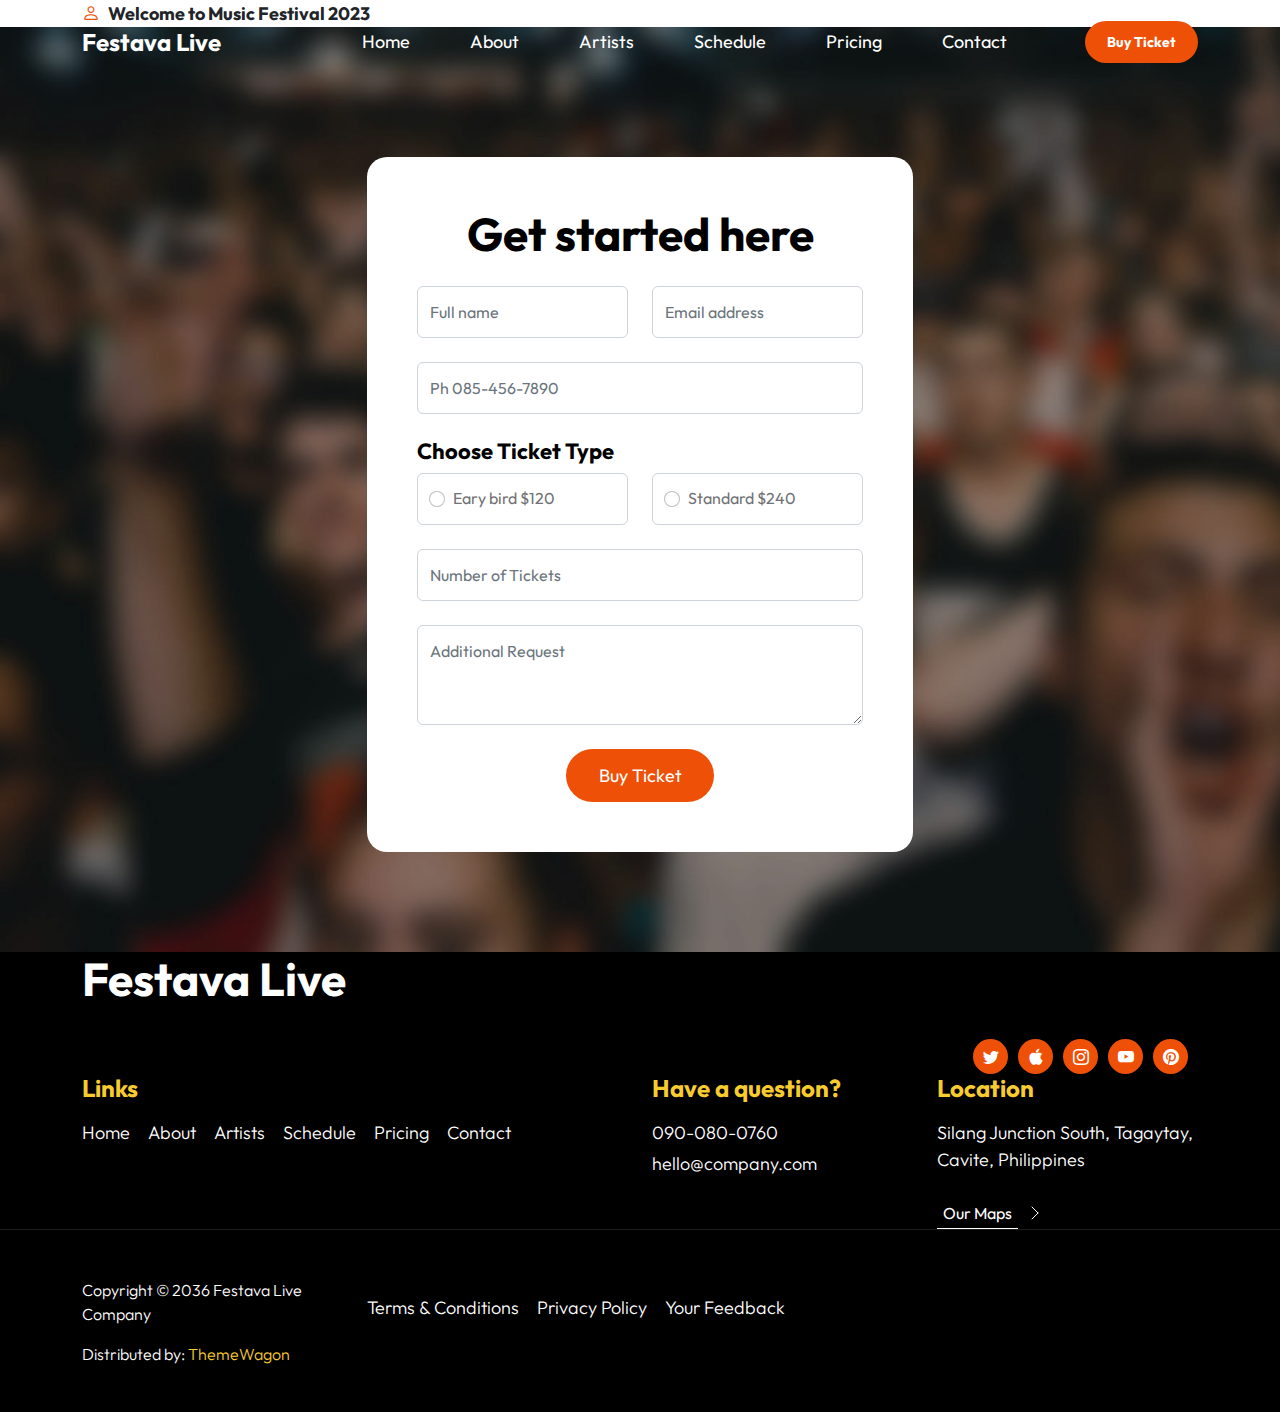
<file: betingelser.html>
<!doctype html>
<html lang="en">

<head>
    <meta charset="utf-8">
    <meta name="viewport" content="width=device-width, initial-scale=1">

    <meta name="description" content="">
    <meta name="author" content="">

    <title>Festava Live - Ticket HTML Form</title>

    <!-- CSS FILES -->
    <link rel="preconnect" href="https://fonts.googleapis.com">

    <link rel="preconnect" href="https://fonts.gstatic.com" crossorigin>

    <link href="https://fonts.googleapis.com/css2?family=Outfit:wght@100;200;400;700&display=swap" rel="stylesheet">

    <link href="css/bootstrap.min.css" rel="stylesheet">

    <link href="css/bootstrap-icons.css" rel="stylesheet">

    <link href="css/templatemo-festava-live.css" rel="stylesheet">
    <!--

TemplateMo 583 Festava Live

https://templatemo.com/tm-583-festava-live

-->

</head>

<body>

    <main>

        <header class="site-header">
            <div class="container">
                <div class="row">

                    <div class="col-lg-12 col-12 d-flex flex-wrap">
                        <p class="d-flex me-4 mb-0">
                            <i class="bi-person custom-icon me-2"></i>
                            <strong class="text-dark">Welcome to Music Festival 2023</strong>
                        </p>
                    </div>

                </div>
            </div>
        </header>


        <nav class="navbar navbar-expand-lg">
            <div class="container">
                <a class="navbar-brand" href="index.html">
                    Festava Live
                </a>

                <a href="ticket.html" class="btn custom-btn d-lg-none ms-auto me-4">Buy Ticket</a>

                <button class="navbar-toggler" type="button" data-bs-toggle="collapse" data-bs-target="#navbarNav"
                    aria-controls="navbarNav" aria-expanded="false" aria-label="Toggle navigation">
                    <span class="navbar-toggler-icon"></span>
                </button>

                <div class="collapse navbar-collapse" id="navbarNav">
                    <ul class="navbar-nav align-items-lg-center ms-auto me-lg-5">
                        <li class="nav-item">
                            <a class="nav-link click-scroll" href="index.html#section_1">Home</a>
                        </li>

                        <li class="nav-item">
                            <a class="nav-link click-scroll" href="index.html#section_2">About</a>
                        </li>

                        <li class="nav-item">
                            <a class="nav-link click-scroll" href="index.html#section_3">Artists</a>
                        </li>

                        <li class="nav-item">
                            <a class="nav-link click-scroll" href="index.html#section_4">Schedule</a>
                        </li>

                        <li class="nav-item">
                            <a class="nav-link click-scroll" href="index.html#section_5">Pricing</a>
                        </li>

                        <li class="nav-item">
                            <a class="nav-link click-scroll" href="index.html#section_6">Contact</a>
                        </li>
                    </ul>

                    <a href="ticket.html" class="btn custom-btn d-lg-block d-none">Buy Ticket</a>
                </div>
            </div>
        </nav>


        <section class="ticket-section section-padding">
            <div class="section-overlay"></div>

            <div class="container">
                <div class="row">

                    <div class="col-lg-6 col-10 mx-auto">
                        <form class="custom-form ticket-form mb-5 mb-lg-0" action="#" method="post" role="form">
                            <h2 class="text-center mb-4">Get started here</h2>

                            <div class="ticket-form-body">
                                <div class="row">
                                    <div class="col-lg-6 col-md-6 col-12">
                                        <input type="text" name="ticket-form-name" id="ticket-form-name"
                                            class="form-control" placeholder="Full name" required>
                                    </div>

                                    <div class="col-lg-6 col-md-6 col-12">
                                        <input type="email" name="ticket-form-email" id="ticket-form-email"
                                            pattern="[^ @]*@[^ @]*" class="form-control" placeholder="Email address"
                                            required>
                                    </div>
                                </div>

                                <input type="tel" class="form-control" name="ticket-form-phone"
                                    placeholder="Ph 085-456-7890" pattern="[0-9]{3}-[0-9]{3}-[0-9]{4}" required="">

                                <h6>Choose Ticket Type</h6>

                                <div class="row">
                                    <div class="col-lg-6 col-md-6 col-12">
                                        <div class="form-check form-control">
                                            <input class="form-check-input" type="radio" name="TicketForm"
                                                id="flexRadioDefault1">
                                            <label class="form-check-label" for="flexRadioDefault1">
                                                Eary bird $120
                                            </label>
                                        </div>
                                    </div>

                                    <div class="col-lg-6 col-md-6 col-12">
                                        <div class="form-check form-check-radio form-control">
                                            <input class="form-check-input" type="radio" name="TicketForm"
                                                id="flexRadioDefault2">
                                            <label class="form-check-label" for="flexRadioDefault2">
                                                Standard $240
                                            </label>
                                        </div>
                                    </div>
                                </div>

                                <input type="number" name="ticket-form-number" id="ticket-form-number"
                                    class="form-control" placeholder="Number of Tickets" required>

                                <textarea name="ticket-form-message" rows="3" class="form-control"
                                    id="ticket-form-message" placeholder="Additional Request"></textarea>

                                <div class="col-lg-4 col-md-10 col-8 mx-auto">
                                    <button type="submit" class="form-control">Buy Ticket</button>
                                </div>
                            </div>
                        </form>
                    </div>
                </div>
        </section>
    </main>


    <footer class="site-footer">
        <div class="site-footer-top">
            <div class="container">
                <div class="row">

                    <div class="col-lg-6 col-12">
                        <h2 class="text-white mb-lg-0">Festava Live</h2>
                    </div>

                    <div class="col-lg-6 col-12 d-flex justify-content-lg-end align-items-center">
                        <ul class="social-icon d-flex justify-content-lg-end">
                            <li class="social-icon-item">
                                <a href="#" class="social-icon-link">
                                    <span class="bi-twitter"></span>
                                </a>
                            </li>

                            <li class="social-icon-item">
                                <a href="#" class="social-icon-link">
                                    <span class="bi-apple"></span>
                                </a>
                            </li>

                            <li class="social-icon-item">
                                <a href="#" class="social-icon-link">
                                    <span class="bi-instagram"></span>
                                </a>
                            </li>

                            <li class="social-icon-item">
                                <a href="#" class="social-icon-link">
                                    <span class="bi-youtube"></span>
                                </a>
                            </li>

                            <li class="social-icon-item">
                                <a href="#" class="social-icon-link">
                                    <span class="bi-pinterest"></span>
                                </a>
                            </li>
                        </ul>
                    </div>
                </div>
            </div>
        </div>

        <div class="container">
            <div class="row">

                <div class="col-lg-6 col-12 mb-4 pb-2">
                    <h5 class="site-footer-title mb-3">Links</h5>

                    <ul class="site-footer-links">
                        <li class="site-footer-link-item">
                            <a href="#" class="site-footer-link">Home</a>
                        </li>

                        <li class="site-footer-link-item">
                            <a href="#" class="site-footer-link">About</a>
                        </li>

                        <li class="site-footer-link-item">
                            <a href="#" class="site-footer-link">Artists</a>
                        </li>

                        <li class="site-footer-link-item">
                            <a href="#" class="site-footer-link">Schedule</a>
                        </li>

                        <li class="site-footer-link-item">
                            <a href="#" class="site-footer-link">Pricing</a>
                        </li>

                        <li class="site-footer-link-item">
                            <a href="#" class="site-footer-link">Contact</a>
                        </li>
                    </ul>
                </div>

                <div class="col-lg-3 col-md-6 col-12 mb-4 mb-lg-0">
                    <h5 class="site-footer-title mb-3">Have a question?</h5>

                    <p class="text-white d-flex mb-1">
                        <a href="tel: 090-080-0760" class="site-footer-link">
                            090-080-0760
                        </a>
                    </p>

                    <p class="text-white d-flex">
                        <a href="mailto:hello@company.com" class="site-footer-link">
                            hello@company.com
                        </a>
                    </p>
                </div>

                <div class="col-lg-3 col-md-6 col-11 mb-4 mb-lg-0 mb-md-0">
                    <h5 class="site-footer-title mb-3">Location</h5>

                    <p class="text-white d-flex mt-3 mb-2">
                        Silang Junction South, Tagaytay, Cavite, Philippines</p>

                    <a class="link-fx-1 color-contrast-higher mt-3" href="#">
                        <span>Our Maps</span>
                        <svg class="icon" viewBox="0 0 32 32" aria-hidden="true">
                            <g fill="none" stroke="currentColor" stroke-linecap="round" stroke-linejoin="round">
                                <circle cx="16" cy="16" r="15.5"></circle>
                                <line x1="10" y1="18" x2="16" y2="12"></line>
                                <line x1="16" y1="12" x2="22" y2="18"></line>
                            </g>
                        </svg>
                    </a>
                </div>
            </div>
        </div>

        <div class="site-footer-bottom">
            <div class="container">
                <div class="row">

                    <div class="col-lg-3 col-12 mt-5">
                        <p class="copyright-text">Copyright © 2036 Festava Live Company</p>
                        <p class="copyright-text">Distributed by: <a href="https://themewagon.com">ThemeWagon</a></p>
                    </div>

                    <div class="col-lg-8 col-12 mt-lg-5">
                        <ul class="site-footer-links">
                            <li class="site-footer-link-item">
                                <a href="#" class="site-footer-link">Terms &amp; Conditions</a>
                            </li>

                            <li class="site-footer-link-item">
                                <a href="#" class="site-footer-link">Privacy Policy</a>
                            </li>

                            <li class="site-footer-link-item">
                                <a href="#" class="site-footer-link">Your Feedback</a>
                            </li>
                        </ul>
                    </div>
                </div>
            </div>
        </div>
    </footer>

    <!--

T e m p l a t e M o

-->
    <!-- JAVASCRIPT FILES -->
    <script src="js/jquery.min.js"></script>
    <script src="js/bootstrap.min.js"></script>
    <script src="js/jquery.sticky.js"></script>
    <script src="js/custom.js"></script>

</body>

</html>
</file>
<file: css/templatemo-festava-live.css>
/*---------------------------------------
  CUSTOM PROPERTIES ( VARIABLES )             
-----------------------------------------*/
:root {
  --white-color:                  #ffffff;
  --primary-color:                #F8CB2E;
  --secondary-color:              #EE5007;
  --section-bg-color:             #f0f8ff;
  --custom-btn-bg-color:          #EE5007;
  --custom-btn-bg-hover-color:    #c01f27;
  --dark-color:                   #000000;
  --p-color:                      #717275;
  --border-color:                 #7fffd4;
  --link-hover-color:             #B22727;

  --body-font-family:             'Outfit', sans-serif;

  --h1-font-size:                 74px;
  --h2-font-size:                 46px;
  --h3-font-size:                 32px;
  --h4-font-size:                 28px;
  --h5-font-size:                 24px;
  --h6-font-size:                 22px;
  --p-font-size:                  18px;
  --btn-font-size:                14px;
  --copyright-font-size:          16px;

  --border-radius-large:          100px;
  --border-radius-medium:         20px;
  --border-radius-small:          10px;

  --font-weight-light:            300;
  --font-weight-normal:           400;
  --font-weight-bold:             700;
}

body {
  background-color: var(--white-color);
  font-family: var(--body-font-family); 
}


/*---------------------------------------
  TYPOGRAPHY               
-----------------------------------------*/

h2,
h3,
h4,
h5,
h6 {
  color: var(--dark-color);
}

h1,
h2,
h3,
h4,
h5,
h6 {
  font-weight: var(--font-weight-bold);
}

h1 {
  font-size: var(--h1-font-size);
}

h2 {
  font-size: var(--h2-font-size);
}

h3 {
  font-size: var(--h3-font-size);
}

h4 {
  font-size: var(--h4-font-size);
}

h5 {
  font-size: var(--h5-font-size);
}

h6 {
  font-size: var(--h6-font-size);
}

p {
  color: var(--p-color);
  font-size: var(--p-font-size);
  font-weight: var(--font-weight-light);
}

ul li {
  color: var(--p-color);
  font-size: var(--p-font-size);
  font-weight: var(--font-weight-light);
}

a, 
button {
  touch-action: manipulation;
  transition: all 0.3s;
}

a {
  display: inline-block;
  color: var(--primary-color);
  text-decoration: none;
}

a:hover {
  color: var(--link-hover-color);
}

b,
strong {
  font-weight: var(--font-weight-bold);
}

.link-fx-1 {
  color: var(--white-color);
  position: relative;
  display: inline-flex;
  align-items: center;
  height: 32px;
  padding: 0 6px;
  text-decoration: none;
  -webkit-font-smoothing: antialiased;
  -moz-osx-font-smoothing: grayscale;
}

.link-fx-1:hover {
  color: var(--link-hover-color);
}

.link-fx-1:hover::before {
  transform: translateX(17px) scaleX(0);
  transition: transform .2s;
}

.link-fx-1:hover .icon circle {
  stroke-dashoffset: 200;
  transition: stroke-dashoffset .2s .1s;
}

.link-fx-1:hover .icon line {
  transform: rotate(-180deg);
}

.link-fx-1:hover .icon line:last-child {
  transform: rotate(180deg);
}

.link-fx-1::before {
  content: "";
  position: absolute;
  bottom: 0;
  left: 0;
  width: 100%;
  height: 1px;
  background-color: currentColor;
  transform-origin: right center;
  transition: transform .2s .1s;
}

.link-fx-1 .icon {
  position: absolute;
  right: 0;
  bottom: 0;
  transform: translateX(100%) rotate(90deg);
  font-size: 32px;
}

.icon {
  --size: 1em;
  height: var(--size);
  width: var(--size);
  display: inline-block;
  color: inherit;
  fill: currentColor;
  line-height: 1;
  flex-shrink: 0;
  max-width: initial;
}

.link-fx-1 .icon circle {
  stroke-dasharray: 100;
  stroke-dashoffset: 100;
  transition: stroke-dashoffset .2s;
}

.link-fx-1 .icon line {
  transition: transform .4s;
  transform-origin: 13px 15px;
}

.link-fx-1 .icon line:last-child {
  transform-origin: 19px 15px;
}


/*---------------------------------------
  SECTION               
-----------------------------------------*/
.section-padding {
  padding-top: 100px;
  padding-bottom: 100px;
}

.section-bg {
  background-color: var(--section-bg-color);
}

.section-overlay {
  background-color: var(--dark-color);
  position: absolute;
  top: 0;
  left: 0;
  pointer-events: none;
  width: 100%;
  height: 100%;
  opacity: 0.35;
}

.section-overlay + .container {
  position: relative;
}

.tab-content {
  background-color: var(--white-color);
  border-radius: var(--border-radius-medium);
  padding: 45px;
}

.nav-tabs {
  background-color: var(--section-bg-color);
  border-radius: var(--border-radius-large);
  border-bottom: 0;
  padding: 15px;
}

.nav-tabs .nav-link {
  border-radius: var(--border-radius-large);
  border: 0;
  padding: 15px 25px;
  transition: all 0.3s;
}

.nav-tabs .nav-link:first-child {
  margin-right: 15px;
}

.nav-tabs .nav-item.show .nav-link, 
.nav-tabs .nav-link.active,
.nav-tabs .nav-link:focus, 
.nav-tabs .nav-link:hover {
  background: var(--white-color);
  box-shadow: 0 1rem 3rem rgba(0,0,0,.175);
  color: var(--primary-color);
}

.nav-tabs h5 {
  color: var(--p-color); 
  margin-bottom: 0;
}

.nav-tabs .nav-link.active h5,
.nav-tabs .nav-link:focus h5, 
.nav-tabs .nav-link:hover h5 {
  color: var(--primary-color);
}


/*---------------------------------------
  CUSTOM ICON COLOR               
-----------------------------------------*/
.custom-icon {
  color: var(--secondary-color);
}


/*---------------------------------------
  CUSTOM BUTTON               
-----------------------------------------*/
.custom-btn {
  background: var(--custom-btn-bg-color);
  border: 2px solid transparent;
  border-radius: var(--border-radius-large);
  color: var(--white-color);
  font-size: var(--btn-font-size);
  font-weight: var(--font-weight-bold);
  line-height: normal;
  transition: all 0.3s;
  padding: 10px 20px;
}

.custom-btn:hover {
  background: var(--custom-btn-bg-hover-color);
  color: var(--white-color);
}

.custom-border-btn {
  background: transparent;
  border: 2px solid var(--custom-btn-bg-color);
  color: var(--custom-btn-bg-color);
}

.navbar-expand-lg .navbar-nav .nav-link.custom-btn:hover,
.custom-border-btn:hover {
  background: var(--custom-btn-bg-hover-color);
  border-color: transparent;
  color: var(--white-color);
}

.custom-btn-bg-white {
  border-color: var(--white-color);
  color: var(--white-color);
}


/*---------------------------------------
  Splash              
-----------------------------------------*/
.splash-wrap {
  height: 100%;
  width: 100%;
  background-image: url("./images/splash-img.JPG");
}

.custom-video {
  position: absolute;
  top: 0;
  left: 0;
  object-fit: cover;
  width: 100%;
  height: 100%;
}


/*---------------------------------------
  SITE HEADER              
-----------------------------------------*/
.site-header {

}


/*---------------------------------------
  NAVIGATION              
-----------------------------------------*/
.sticky-wrapper {
  position: absolute;
  top: 0;
  right: 0;
  left: 0;
}

.sticky-wrapper.is-sticky .navbar {
  background-color: var(--dark-color);
}

.navbar {
  background: transparent;
  z-index: 9;
}

.navbar-brand,
.navbar-brand:hover {
  color: var(--white-color);
  font-size: var(--h5-font-size);
  font-weight: var(--font-weight-bold);
}

.navbar-expand-lg .navbar-nav .nav-link {
  border-radius: var(--border-radius-large);
  margin: 10px;
  padding: 10px 20px;
}

.navbar-nav .nav-link {
  display: inline-block;
  color: var(--white-color);
  font-size: var(--p-font-size);
  font-weight: var(--font-weight-normal);
  position: relative;
  padding-top: 15px;
  padding-bottom: 15px;
}

.navbar-nav .nav-link.active, 
.navbar-nav .nav-link:hover {
  color: var(--secondary-color);
}

.navbar-toggler {
  border: 0;
  padding: 0;
  cursor: pointer;
  margin: 0;
  width: 30px;
  height: 35px;
  outline: none;
}

.navbar-toggler:focus {
  outline: none;
  box-shadow: none;
}

.navbar-toggler[aria-expanded="true"] .navbar-toggler-icon {
  background: transparent;
}

.navbar-toggler[aria-expanded="true"] .navbar-toggler-icon:before,
.navbar-toggler[aria-expanded="true"] .navbar-toggler-icon:after {
  transition: top 300ms 50ms ease, -webkit-transform 300ms 350ms ease;
  transition: top 300ms 50ms ease, transform 300ms 350ms ease;
  transition: top 300ms 50ms ease, transform 300ms 350ms ease, -webkit-transform 300ms 350ms ease;
  top: 0;
}

.navbar-toggler[aria-expanded="true"] .navbar-toggler-icon:before {
  transform: rotate(45deg);
}

.navbar-toggler[aria-expanded="true"] .navbar-toggler-icon:after {
  transform: rotate(-45deg);
}

.navbar-toggler .navbar-toggler-icon {
  background: var(--white-color);
  transition: background 10ms 300ms ease;
  display: block;
  width: 30px;
  height: 2px;
  position: relative;
}

.navbar-toggler .navbar-toggler-icon:before,
.navbar-toggler .navbar-toggler-icon:after {
  transition: top 300ms 350ms ease, -webkit-transform 300ms 50ms ease;
  transition: top 300ms 350ms ease, transform 300ms 50ms ease;
  transition: top 300ms 350ms ease, transform 300ms 50ms ease, -webkit-transform 300ms 50ms ease;
  position: absolute;
  right: 0;
  left: 0;
  background: var(--white-color);
  width: 30px;
  height: 2px;
  content: '';
}

.navbar-toggler .navbar-toggler-icon::before {
  top: -8px;
}

.navbar-toggler .navbar-toggler-icon::after {
  top: 8px;
}


/*---------------------------------------
  HERO        
-----------------------------------------*/
.hero-section {
  position: relative;
  overflow: hidden;
  padding-top: 100px;
  height: calc(100vh);
}

.text-change-anime {
  overflow: hidden;
  position: relative;
  height: 1em;
}

.text-change-anime::after {
  content: "KULTUR";
  position: absolute;
  left: 0;
  right: 0;
  animation: cycleText 18s infinite;
}

@keyframes cycleText {
  0%, 20% {
    content: "KULTUR";
  }
  20%, 40% {
    content: "EVENTS";
  }
  40%, 60% {
    content: "FÆLLESKAB";
  }
  60%, 80% {
    content: "KUNST";
  }
  80%, 100% {
    content: "VÆKSTLAG";
  }
}


.hero-section small {
  color: var(--white-color);
  text-transform: uppercase;
}

.hero-section .section-overlay {
  z-index: 2;
  opacity: 1;
  background-image: url("../images/splash-img.JPG");
  background-repeat: no-repeat;
  background-size: cover;
  background-position: center;
  background-attachment: fixed;
  background-color: var(--dark-color);
  filter: contrast(66%) blur(3px); 
}

.hero-section .container {
  position: relative;
  z-index: 2;
  height: 100%;
  padding-bottom: 50px;
}

.hero-section .container .row {
  height: 33%;
  width: 100%;
}


/*---------------------------------------
  ABOUT              
-----------------------------------------*/
.about-section {
  background-image: url('../images/edward-unsplash-blur.jpg');
  background-color: #704010;
  background-repeat: no-repeat;
  background-size: cover;
  position: relative;
}

.about-image {
  border-radius: var(--border-radius-medium);
  display: block;
}

.about-text-wrap {
  position: relative;
}

.about-text-icon {
  background: var(--primary-color);
  border-radius: 100%;
  font-size: var(--h3-font-size);
  width: 70px;
  height: 70px;
  line-height: 70px;
  text-align: center;
}

.about-text-info {
  backdrop-filter: blur(5px) saturate(180%);
  -webkit-backdrop-filter: blur(5px) saturate(180%);
  background-color: rgba(255, 255, 255, 0.75);
  border-radius: var(--border-radius-medium);
  border: 1px solid rgba(209, 213, 219, 0.3);
  position: absolute;
  bottom: 0;
  right: 0;
  left: 0;
  margin: 20px;
  padding: 35px;
}


/*---------------------------------------
  TICKET               
-----------------------------------------*/
.ticket-section {
  background-image: url('../images/nicholas-green-unsplash-blur.jpg');
  background-repeat: no-repeat;
  background-size: cover;
  position: relative;
  padding-top: 130px;
}

.ticket-form {
  background: var(--white-color);
  border-radius: var(--border-radius-medium);
  padding: 50px;
}

.ticket-form .form-check {
  position: relative;
  min-height: 52px;
  padding-left: 35px;
}

.ticket-form .form-check .form-check-label {
  display: block;
  position: absolute;
  top: 50%;
  left: 50%;
  transform: translate(-50%, -50%);
  margin-top: 12px;
  margin-left: 35px;
  width: 100%;
  height: 100%;
}


/*---------------------------------------
  ARTISTS              
-----------------------------------------*/


#section_4{
  max-width: 50%;
  margin: auto;
}
.artists-thumb {
  position: relative;
  overflow: hidden;
}

.artists-image {
  border-radius: var(--border-radius-medium);
  display: block;
  width: 100%;
}

.artists-hover p strong {
  color: var(--white-color);
  display: inline-block;
  min-width: 180px;
  margin-right: 20px;
}

.artists-hover p a {
  color: var(--secondary-color);
}

.artists-hover p a:hover {
  color: var(--white-color);
}

.artists-hover hr {
  margin: 1.5rem 0;
}


/*---------------------------------------
  SCHEDULE              
-----------------------------------------*/
.schedule-section {
  background-image: url('../images/nainoa-shizuru-unsplash-blur.jpg');
  background-color: #242424;
  background-repeat: no-repeat;
  background-position: center;
  background-size: cover;
}
.table-responsive {
	filter: drop-shadow(2px 2px 4px #606060);
}

.schedule-table {
  border-radius: var(--border-radius-medium);
  position: relative;
  overflow: hidden;
}

.schedule-table .bg-warning {
  background: #f0a5a5 !important;
}

.schedule-table thead th {
  background-color: var(--secondary-color);
}

.schedule-table th,
.schedule-table tr,
.schedule-table td {
  border-bottom-color: #363a3e;
  padding: 30px;
}

.schedule-table tr:last-child th,
.schedule-table tr:last-child td {
  border-bottom-color: transparent;
}

.schedule-table thead th {
  border-right: 1px solid #c7460a;
  border-bottom-color: transparent;
}

.schedule-table th + td {
  border-bottom: 0;
}

.schedule-table thead th:last-child {
  border-right-color: transparent;
}

.schedule-table .pop-background-image {
  background-image: url('../images/artists/joecalih-UmTZqmMvQcw-unsplash.jpg');
}

.schedule-table .rock-background-image {
  background-image: url('../images/artists/abstral-official-bdlMO9z5yco-unsplash.jpg');
}

.schedule-table .country-background-image {
  background-image: url('../images/artists/soundtrap-rAT6FJ6wltE-unsplash.jpg');
}

.table-background-image-wrap {
  background-repeat: no-repeat;
  background-position: center;
  background-size: cover;
  box-shadow: none;
  position: relative;
}

.schedule-table h3,
.schedule-table p {
  color: var(--white-color);
  position: relative;
  z-index: 2;
}


/*---------------------------------------
  PRICING              
-----------------------------------------*/
.pricing-thumb {
  border: 5px dotted var(--dark-color);
  border-radius: var(--border-radius-medium);
  position: relative;
  padding: 50px;
}

.pricing-thumb h3 small {
  display: inline-block;
  font-size: var(--p-font-size);
  margin-right: 15px;
}

.pricing-list {
  column-count: 2;
  padding-left: 20px;
}

.pricing-list-item {
  line-height: normal;
  margin-right: 10px;
  margin-bottom: 10px;
}

.pricing-tag {
  background-color: var(--secondary-color);
  border-radius: var(--border-radius-large);
  color: var(--white-color);
  font-weight: var(--font-weight-bold);
  text-align: center;
  display: flex;
  flex-direction: column;
  justify-content: center;
  align-items: center;
  width: 120px;
  height: 120px;
  position: absolute;
  top: 0;
  right: 0;
  margin: 20px;
}

.pricing-tag span {
  font-size: 180%;
  line-height: normal;
}

.pricing-thumb .link-fx-1 {
  color: var(--primary-color);
}

.pricing-thumb .link-fx-1:hover {
  color: var(--link-hover-color);
}


/*---------------------------------------
  CONTACT               
-----------------------------------------*/
.google-map {
  border-radius: var(--border-radius-medium);
}


/*---------------------------------------
  CUSTOM FORM               
-----------------------------------------*/
.custom-form .form-control {
  color: var(--p-color);
  margin-bottom: 24px;
  padding-top: 13px;
  padding-bottom: 13px;
  outline: none;
}

.custom-form button[type="submit"] {
  background: var(--custom-btn-bg-color);
  border: none;
  border-radius: var(--border-radius-large);
  color: var(--white-color);
  font-size: var(--p-font-size);
  font-weight: var(--font-weight-medium);
  transition: all 0.3s;
  margin-bottom: 0;
}

.custom-form button[type="submit"]:hover,
.custom-form button[type="submit"]:focus {
  background: var(--custom-btn-bg-hover-color);
  border-color: transparent;
}


/*---------------------------------------
  SITE FOOTER              
-----------------------------------------*/
.site-footer {
  background-color: var(--dark-color);
  position: relative;
  overflow: hidden;
  padding-bottom: 30px;
}



.site-footer-bottom {
  border-top: 1px solid #1f1c1c;
}

.site-footer-title {
  color: var(--primary-color); 
}

.site-footer-link,
.copyright-text {
  color: var(--white-color);
}

.site-footer-links {
  padding-left: 0;
  margin-top: 1em;
}

.site-footer-link-item {
  list-style: none;
  display: inline-block;
  margin-right: 15px;
}

.copyright-text {
  font-size: var(--copyright-font-size);
}


/*---------------------------------------
  SOCIAL ICON               
-----------------------------------------*/
.social-icon {
  margin: 0;
  padding: 0;
  padding-top: 16%;
}

.social-icon-item {
  list-style: none;
  display: inline-block;
  vertical-align: top;
}

.social-icon-link {
  background: var(--secondary-color);
  border-radius: var(--border-radius-large);
  color: var(--white-color);
  font-size: var(--copyright-font-size);
  display: block;
  margin-right: 10px;
  text-align: center;
  width: 35px;
  height: 35px;
  line-height: 36px;
  transition: background 0.2s, color 0.2s;
}

.social-icon-link:hover {
  background: var(--primary-color);
  color: var(--white-color);
}

.social-icon-link span {
  display: block;
}

.social-icon-link span:hover::before{
  animation: spinAround 2s linear infinite;
}

@keyframes spinAround {
  from {
    transform: rotate(0deg)
  }
  to {
    transform: rotate(360deg);
  }
}


/*---------------------------------------
  RESPONSIVE STYLES               
-----------------------------------------*/
@media screen and (max-width: 991px) {
  h1 {
    font-size: 62px;
  }

  h2 {
    font-size: 36px;
  }




  h3 {
    font-size: 32px;
  }

  h4 {
    font-size: 28px;
  }

  h5 {
    font-size: 20px;
  }

  h6 {
    font-size: 18px;
  }

  .section-padding {
    padding-top: 50px;
    padding-bottom: 50px;
  }
  
  .navbar {
    background-color: var(--dark-color);
  }

  .navbar-expand-lg .navbar-nav {
    padding-bottom: 30px;
  }

  .navbar-expand-lg .navbar-nav .nav-link {
    padding: 0;
  }

  .hero-section {
    padding-top: 150px;
  }

  .pricing-thumb {
    padding: 35px;
  }

  .schedule-table h3 {
    font-size: 22px;
  }

  .schedule-table th {
    padding: 20px;
  }

  .schedule-table tr, 
  .schedule-table td {
    padding: 25px;
  }

  .ticket-section {
    padding-top: 130px;
  }

  .ticket-form {
    padding: 30px;
  }
}

@media screen and (max-width: 767px) {
  .custom-btn {
    font-size: 14px;
    padding: 10px 20px;
  }

}

@media screen and (max-width: 480px) {
  h1 {
    font-size: 52px;
  }



  h2 {
    font-size: 28px;
  }

  h3 {
    font-size: 26px;
  }

  h4 {
    font-size: 22px;
  }

  h5 {
    font-size: 20px;
  }
}
</file>
